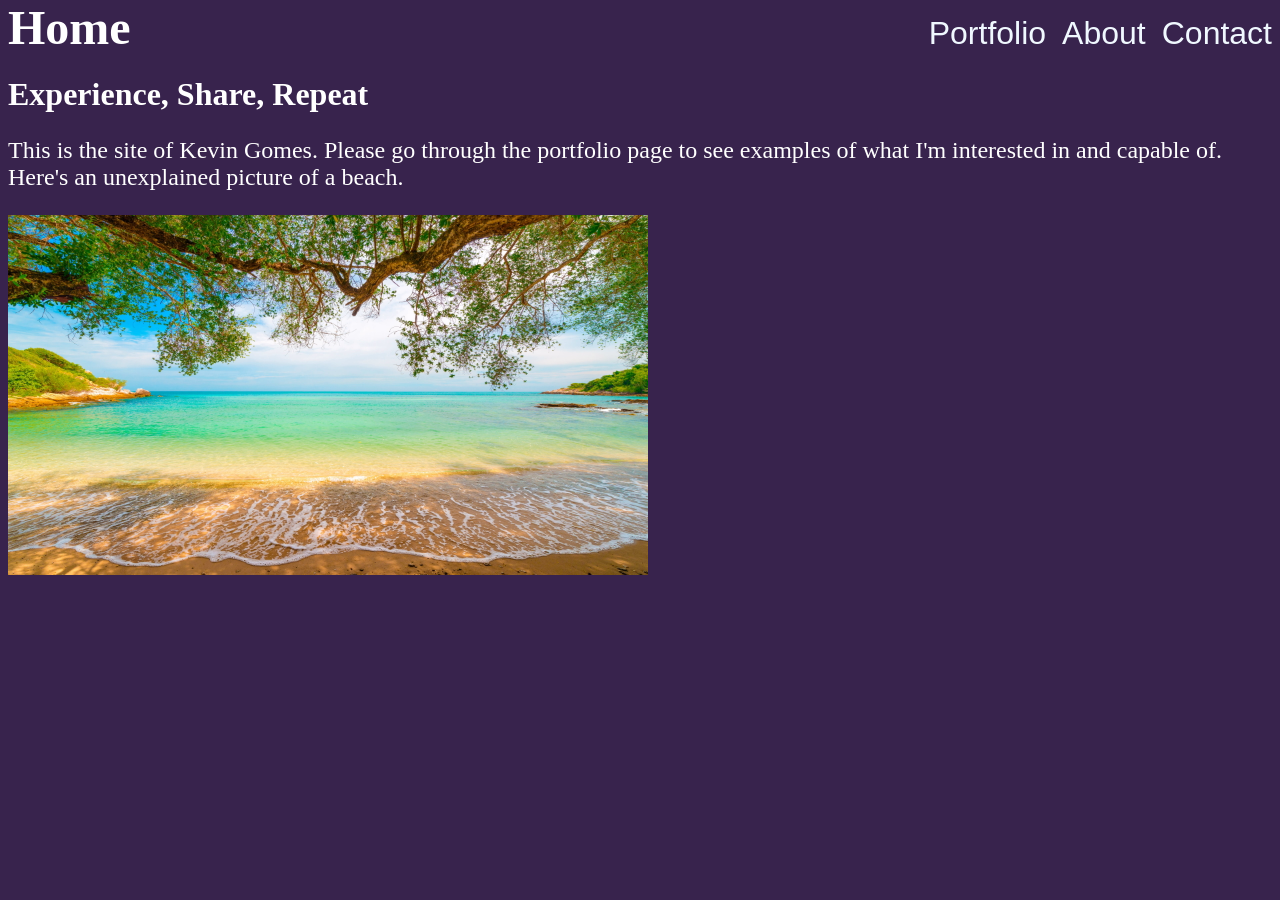
<file: index.html>
<!doctype html>
<html lang="en">
  <head>
    <meta charset="UTF-8" />
    <meta name="viewport" content="width=device-width, initial-scale=1.0" />
    <title>Home</title>
  </head>
  <body>
    <h1>Experience, Share, Repeat</h1>
    <p>
      This is the site of Kevin Gomes. Please go through the portfolio page to see examples of what I'm interested in
      and capable of. Here's an unexplained picture of a beach.
    </p>
    <img src="./img/beach.jpg" />
    <script src="./js/automate.js"></script>
  </body>
</html>
</file>
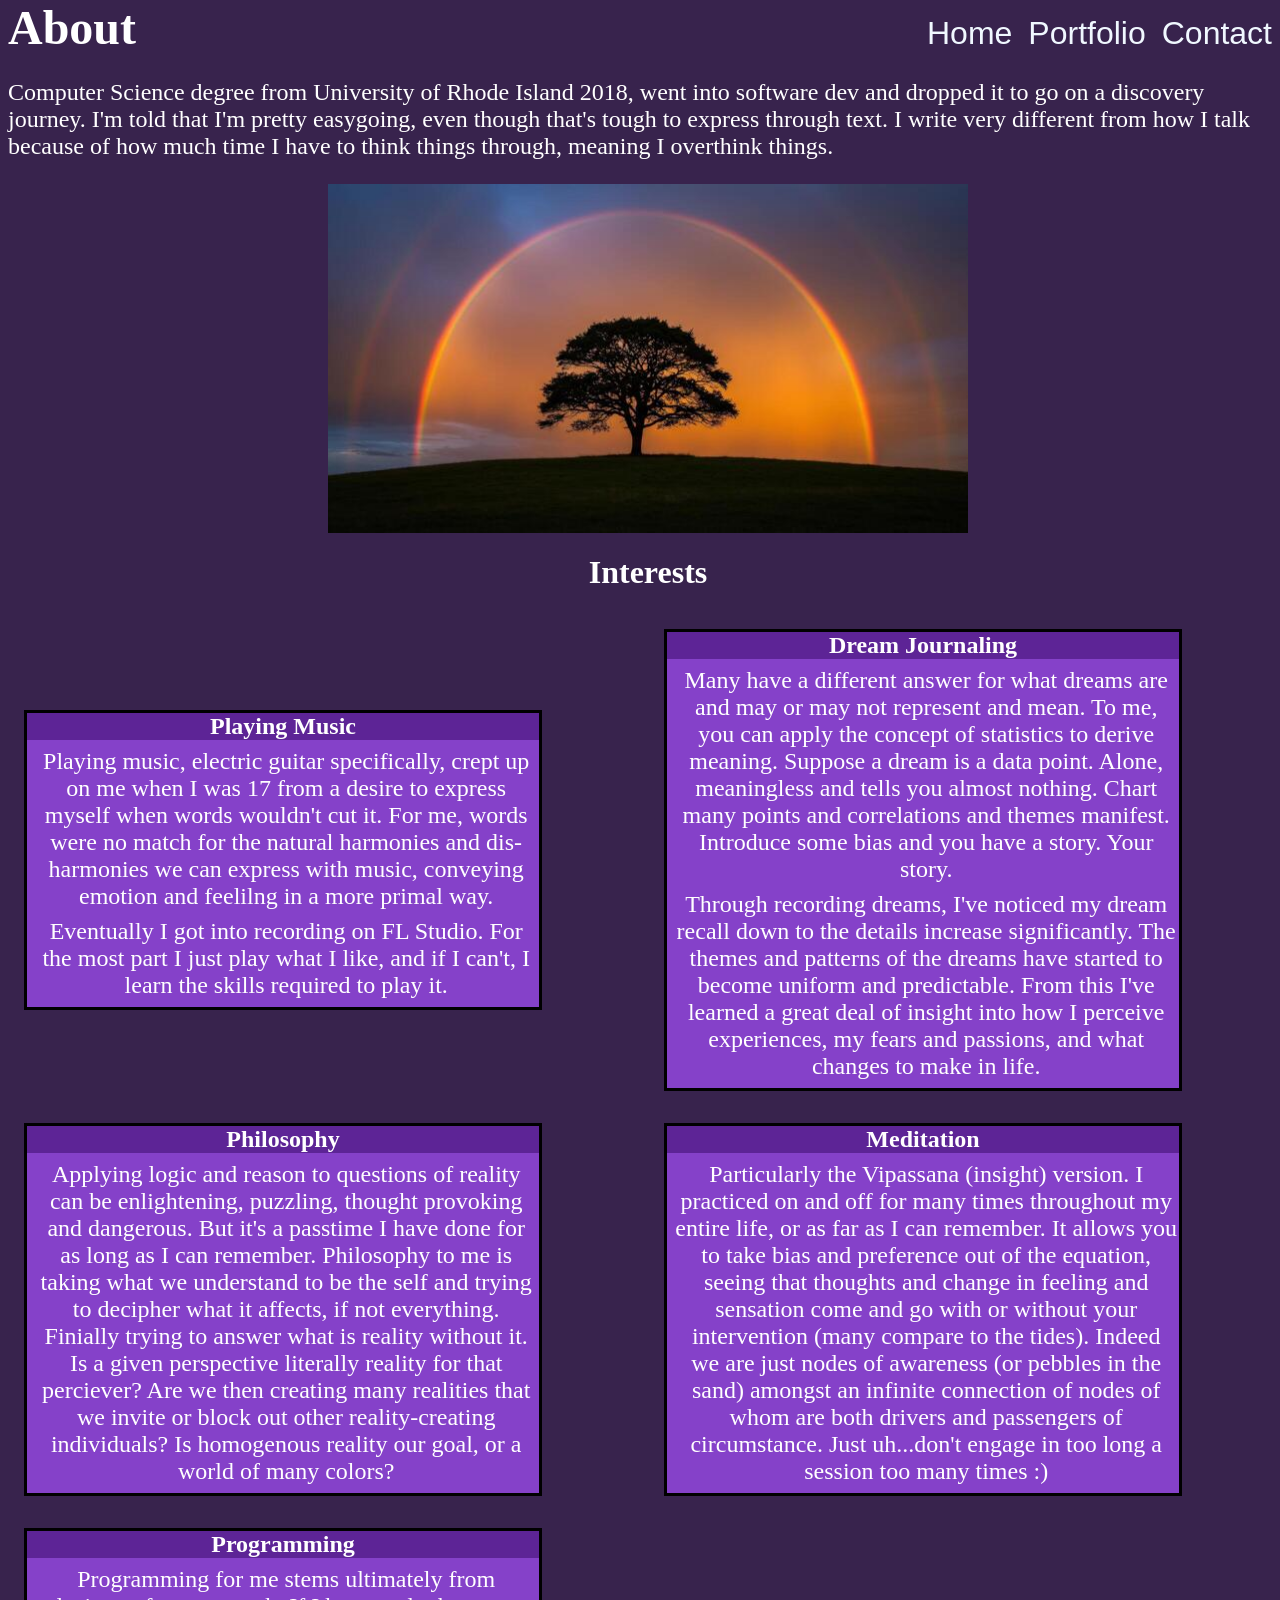
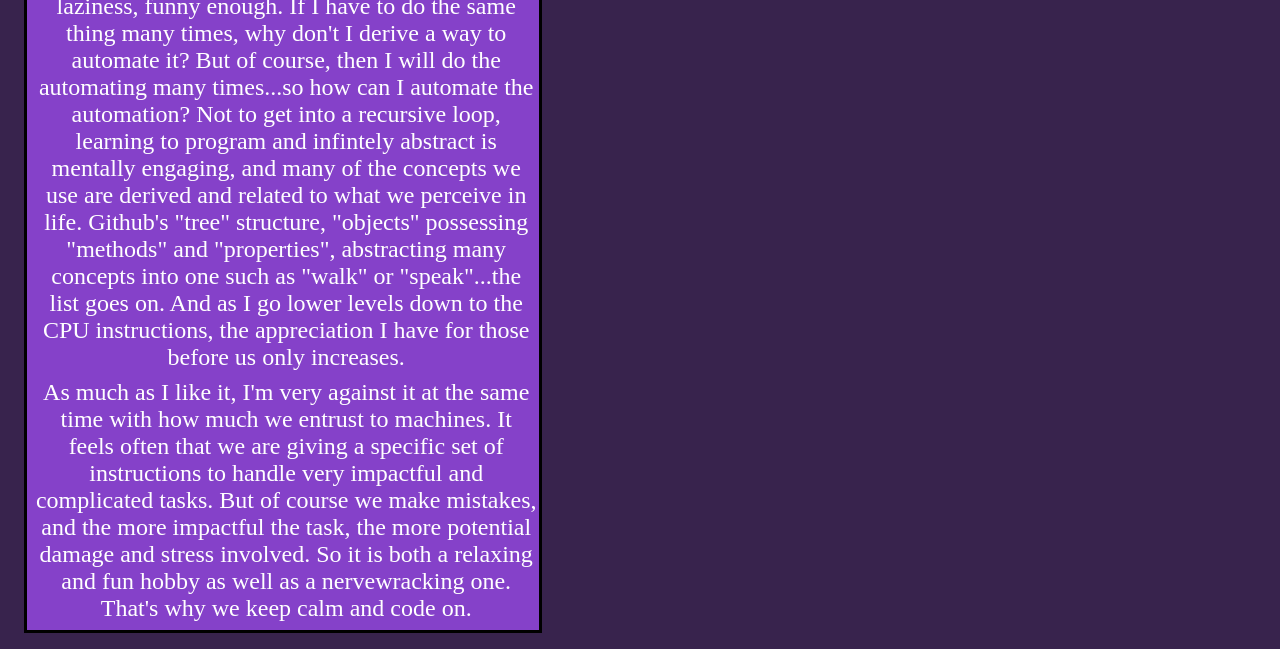
<file: about.html>
<!doctype html>
<html lang="en">
  <head>
    <meta charset="UTF-8" />
    <meta name="viewport" content="width=device-width, initial-scale=1.0" />
    <title>About</title>
  </head>
  <body>
    <p>
      Computer Science degree from University of Rhode Island 2018, went into software dev and dropped it to go on a
      discovery journey. I'm told that I'm pretty easygoing, even though that's tough to express through text. I write
      very different from how I talk because of how much time I have to think things through, meaning I overthink
      things.
    </p>
    <div>
      <img src="./img/dreamy.jpg" />
    </div>
    <div>
      <h1>Interests</h1>
    </div>
    <div class="grid-enabled" id="interests">
      <article>
        <h2>Playing Music</h2>
        <p>
          Playing music, electric guitar specifically, crept up on me when I was 17 from a desire to express myself when
          words wouldn't cut it. For me, words were no match for the natural harmonies and dis-harmonies we can express
          with music, conveying emotion and feelilng in a more primal way.
        </p>
        <p>
          Eventually I got into recording on FL Studio. For the most part I just play what I like, and if I can't, I
          learn the skills required to play it.
        </p>
      </article>
      <article>
        <h2>Dream Journaling</h2>
        <p>
          Many have a different answer for what dreams are and may or may not represent and mean. To me, you can apply
          the concept of statistics to derive meaning. Suppose a dream is a data point. Alone, meaningless and tells you
          almost nothing. Chart many points and correlations and themes manifest. Introduce some bias and you have a
          story. Your story.
        </p>
        <p>
          Through recording dreams, I've noticed my dream recall down to the details increase significantly. The themes
          and patterns of the dreams have started to become uniform and predictable. From this I've learned a great deal
          of insight into how I perceive experiences, my fears and passions, and what changes to make in life.
        </p>
      </article>
      <article>
        <h2>Philosophy</h2>
        <p>
          Applying logic and reason to questions of reality can be enlightening, puzzling, thought provoking and
          dangerous. But it's a passtime I have done for as long as I can remember. Philosophy to me is taking what we
          understand to be the self and trying to decipher what it affects, if not everything. Finially trying to answer
          what is reality without it. Is a given perspective literally reality for that perciever? Are we then creating
          many realities that we invite or block out other reality-creating individuals? Is homogenous reality our goal,
          or a world of many colors?
        </p>
      </article>
      <article>
        <h2>Meditation</h2>
        <p>
          Particularly the Vipassana (insight) version. I practiced on and off for many times throughout my entire life,
          or as far as I can remember. It allows you to take bias and preference out of the equation, seeing that
          thoughts and change in feeling and sensation come and go with or without your intervention (many compare to
          the tides). Indeed we are just nodes of awareness (or pebbles in the sand) amongst an infinite connection of
          nodes of whom are both drivers and passengers of circumstance. Just uh...don't engage in too long a session
          too many times :)
        </p>
      </article>
      <article>
        <h2>Programming</h2>
        <p>
          Programming for me stems ultimately from laziness, funny enough. If I have to do the same thing many times,
          why don't I derive a way to automate it? But of course, then I will do the automating many times...so how can
          I automate the automation? Not to get into a recursive loop, learning to program and infintely abstract is
          mentally engaging, and many of the concepts we use are derived and related to what we perceive in life.
          Github's "tree" structure, "objects" possessing "methods" and "properties", abstracting many concepts into one
          such as "walk" or "speak"...the list goes on. And as I go lower levels down to the CPU instructions, the
          appreciation I have for those before us only increases.
        </p>
        <p>
          As much as I like it, I'm very against it at the same time with how much we entrust to machines. It feels
          often that we are giving a specific set of instructions to handle very impactful and complicated tasks. But of
          course we make mistakes, and the more impactful the task, the more potential damage and stress involved. So it
          is both a relaxing and fun hobby as well as a nervewracking one. That's why we keep calm and code on.
        </p>
      </article>
    </div>
    <script src="./js/automate.js"></script>
  </body>
</html>
</file>
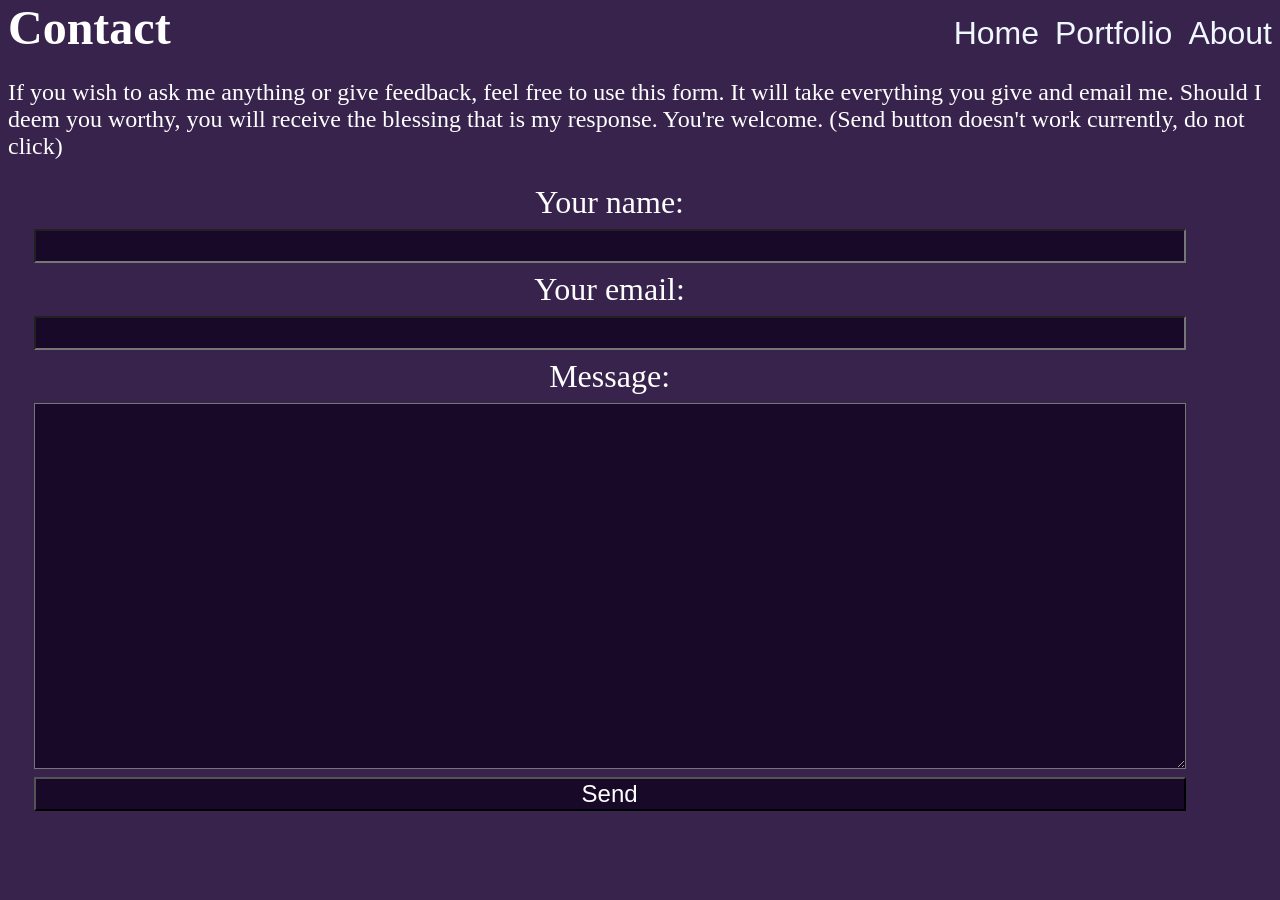
<file: contact.html>
<!doctype html>
<html lang="en">
  <head>
    <meta charset="UTF-8" />
    <meta name="viewport" content="width=device-width, initial-scale=1.0" />
    <title>Contact</title>
  </head>
  <body>
    <p>
      If you wish to ask me anything or give feedback, feel free to use this form. It will take everything you give and
      email me. Should I deem you worthy, you will receive the blessing that is my response. You're welcome. (Send
      button doesn't work currently, do not click)
    </p>
    <!-- This form does nothing now, but we'd code something for action "submit" to
     send a post request, sending their info to my email address I think -->
    <div>
      <form action="submit" method="post" class="grid-enabled">
        <label for="name">Your name:</label>
        <input type="text" name="name" id="name" required />
        <label for="email">Your email:</label>
        <input type="email" name="email" id="email" required />
        <label for="content">Message:</label>
        <textarea name="content" id="content"></textarea>
        <input type="submit" value="Send" />
      </form>
    </div>
    <script src="./js/automate.js"></script>
  </body>
</html>
</file>
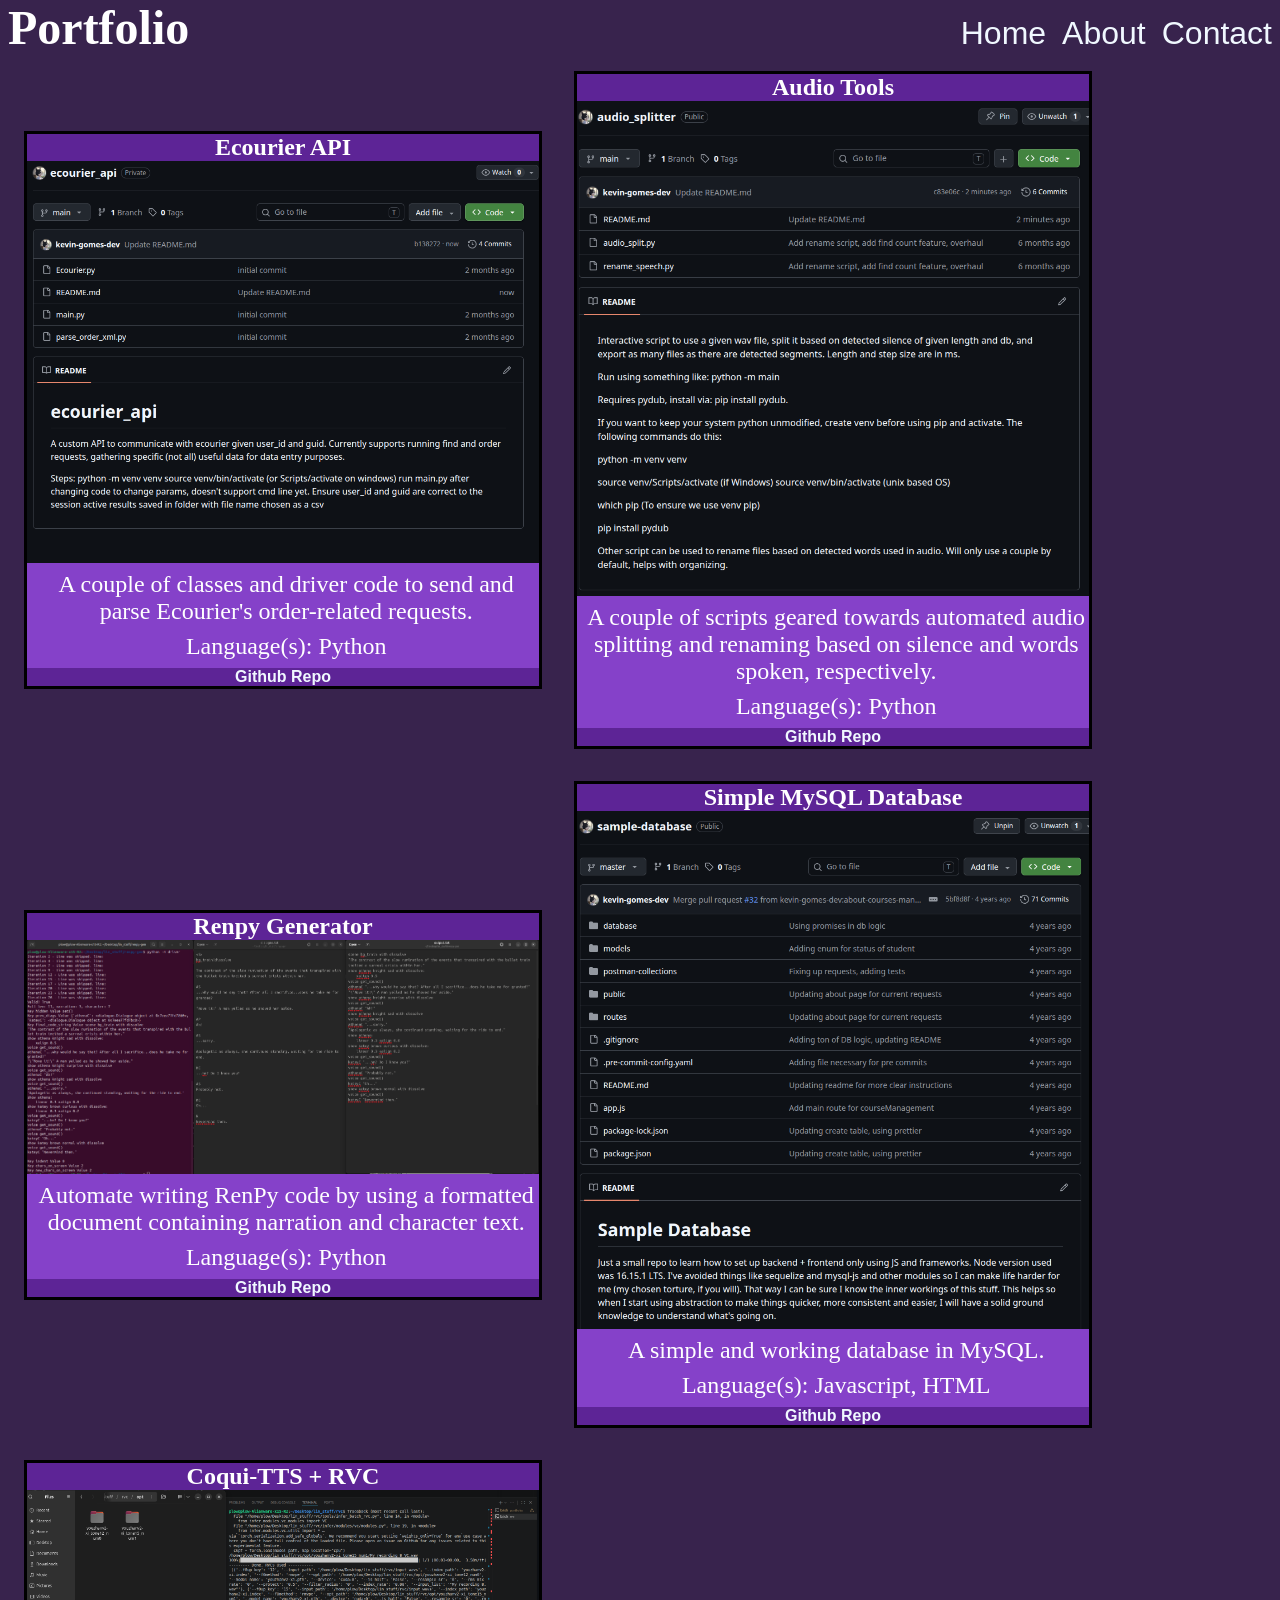
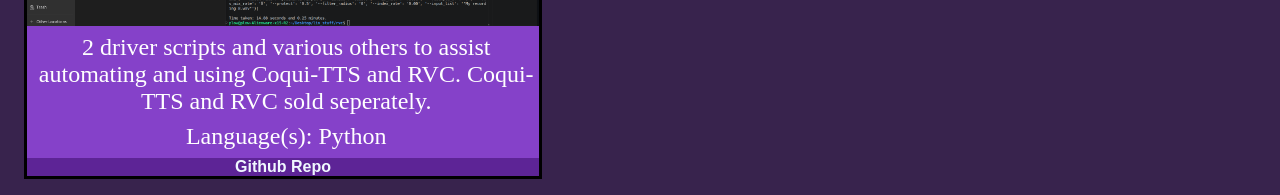
<file: portfolio.html>
<!-- TODO: Add better images of projects to show actual use -->
<!doctype html>
<html lang="en">
  <head>
    <meta charset="UTF-8" />
    <meta name="viewport" content="width=device-width, initial-scale=1.0" />
    <title>Portfolio</title>
  </head>
  <body>
    <div class="flex-enabled" id="projects">
      <article>
        <h2>Ecourier API</h2>
        <img src="./img/port_ecourier.png" alt="ecourier" />
        <p>A couple of classes and driver code to send and parse Ecourier's order-related requests.</p>
        <p>Language(s): Python</p>
        <a href="https://github.com/kevin-gomes-dev/ecourier_api" target="_blank">Github Repo</a>
      </article>
      <article>
        <h2>Audio Tools</h2>
        <img src="./img/port_audio_split.png" alt="audio split" />
        <p>
          A couple of scripts geared towards automated audio splitting and renaming based on silence and words spoken,
          respectively.
        </p>
        <p>Language(s): Python</p>
        <a href="https://github.com/kevin-gomes-dev/audio_splitter/tree/main" target="_blank">Github Repo</a>
      </article>
      <article>
        <h2>Renpy Generator</h2>
        <img src="./img/port_renpy.png" alt="renpy gen" />
        <p>Automate writing RenPy code by using a formatted document containing narration and character text.</p>
        <p>Language(s): Python</p>
        <a href="https://github.com/kevin-gomes-dev/renpy-gen" target="_blank">Github Repo</a>
      </article>
      <article>
        <h2>Simple MySQL Database</h2>
        <img src="./img/port_sample_db.png" alt="proj img" />
        <p>A simple and working database in MySQL.</p>
        <p>Language(s): Javascript, HTML</p>
        <a href="https://github.com/kevin-gomes-dev/sample-database" target="_blank">Github Repo</a>
      </article>
      <article>
        <h2>Coqui-TTS + RVC</h2>
        <img src="./img/port_tts_rvc.png" alt="proj img" />
        <p>
          2 driver scripts and various others to assist automating and using Coqui-TTS and RVC. Coqui-TTS and RVC sold
          seperately.
        </p>
        <p>Language(s): Python</p>
        <a href="https://github.com/kevin-gomes-dev/sample-database" target="_blank">Github Repo</a>
      </article>
    </div>
    <script src="./js/automate.js"></script>
  </body>
</html>
</file>
